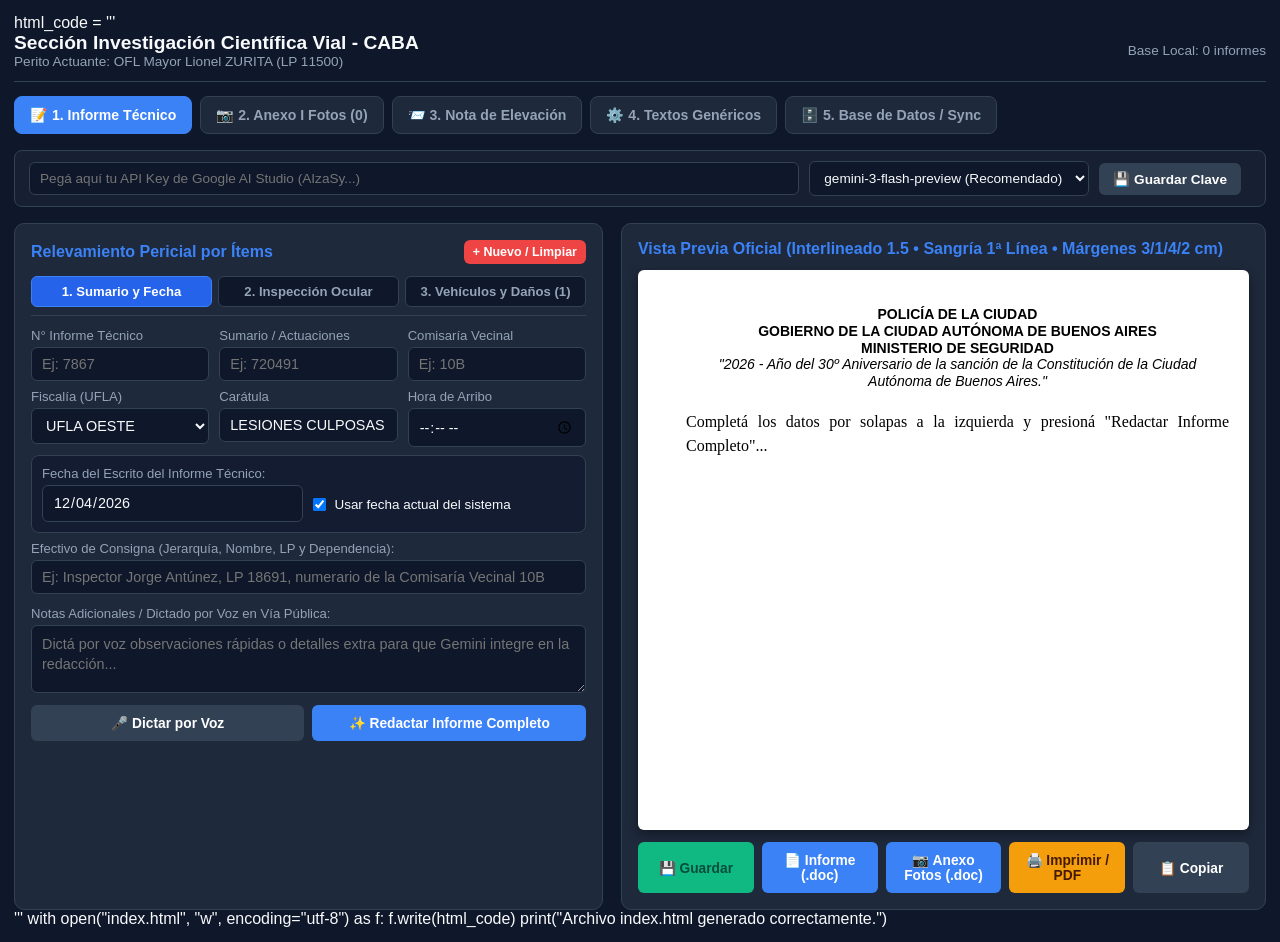
<file: index.html>
html_code = '''<!DOCTYPE html>
<html lang="es">
<head>
  <meta charset="UTF-8">
  <meta name="viewport" content="width=device-width, initial-scale=1.0">
  <title>Pericias Viales CABA - Sistema Integral</title>
  <style>
    :root {
      --bg: #0f172a;
      --card: #1e293b;
      --text: #f8fafc;
      --muted: #94a3b8;
      --accent: #3b82f6;
      --accent-hover: #2563eb;
      --border: #334155;
      --success: #10b981;
      --warning: #f59e0b;
      --danger: #ef4444;
    }
    * { box-sizing: border-box; font-family: -apple-system, BlinkMacSystemFont, "Segoe UI", Roboto, sans-serif; }
    body { margin: 0; background: var(--bg); color: var(--text); padding: 14px; }
    .container { max-width: 1380px; margin: 0 auto; }
    
    header { display: flex; justify-content: space-between; align-items: center; flex-wrap: wrap; gap: 10px; border-bottom: 1px solid var(--border); padding-bottom: 12px; margin-bottom: 14px; }
    header h1 { font-size: 1.2rem; margin: 0; }
    header span { font-size: 0.85rem; color: var(--muted); }

    .tabs { display: flex; gap: 8px; margin-bottom: 16px; flex-wrap: wrap; }
    .tab-btn { background: var(--card); color: var(--muted); border: 1px solid var(--border); padding: 10px 15px; border-radius: 8px; cursor: pointer; font-weight: 600; font-size: 0.88rem; flex: 0 0 auto; }
    .tab-btn.active { background: var(--accent); color: white; border-color: var(--accent); }

    .api-bar { background: #172033; border: 1px solid var(--border); border-radius: 8px; padding: 10px 14px; margin-bottom: 16px; display: flex; gap: 10px; align-items: center; flex-wrap: wrap; }
    .api-bar input { flex: 1; min-width: 200px; padding: 8px 10px; font-size: 0.85rem; }
    .api-bar select { width: auto; padding: 8px 10px; font-size: 0.85rem; }
    .api-bar button { flex: 0 0 auto; padding: 8px 14px; font-size: 0.85rem; background: #334155; color: white; }
    .api-status { font-size: 0.8rem; color: var(--success); }

    .grid { display: grid; grid-template-columns: 1.05fr 1.15fr; gap: 18px; }
    @media (max-width: 960px) { .grid { grid-template-columns: 1fr; } }
    
    .card { background: var(--card); border: 1px solid var(--border); border-radius: 10px; padding: 16px; display: flex; flex-direction: column; gap: 12px; }
    .card h2 { font-size: 1rem; margin: 0; color: var(--accent); display: flex; justify-content: space-between; align-items: center; flex-wrap: wrap; gap: 8px; }
    label { font-size: 0.82rem; color: var(--muted); display: block; margin-bottom: 4px; }
    input, select, textarea { width: 100%; background: var(--bg); border: 1px solid var(--border); color: var(--text); border-radius: 6px; padding: 8px 10px; font-size: 0.9rem; }
    textarea { resize: vertical; min-height: 95px; line-height: 1.45; }
    .row-2 { display: grid; grid-template-columns: 1fr 1fr; gap: 10px; }
    .row-3 { display: grid; grid-template-columns: 1fr 1fr 1fr; gap: 10px; }
    .row-4 { display: grid; grid-template-columns: repeat(4, 1fr); gap: 10px; }

    /* Sub-solapas internas del Editor de Carga */
    .sub-tabs { display: flex; gap: 6px; border-bottom: 1px solid var(--border); padding-bottom: 8px; flex-wrap: wrap; }
    .sub-btn { background: #0f172a; color: var(--muted); border: 1px solid var(--border); padding: 7px 12px; border-radius: 6px; font-size: 0.82rem; font-weight: 600; cursor: pointer; flex: 1; min-width: 115px; }
    .sub-btn.active { background: #2563eb; color: white; border-color: #3b82f6; }

    .vehiculo-box { background: #131c31; border: 1px solid var(--border); border-radius: 8px; padding: 12px; display: flex; flex-direction: column; gap: 8px; margin-bottom: 10px; }
    .vehiculo-header { display: flex; justify-content: space-between; align-items: center; color: #60a5fa; font-weight: bold; font-size: 0.9rem; }

    .chips { display: flex; flex-wrap: wrap; gap: 6px; }
    .chip { background: #0f172a; border: 1px solid #334155; color: #cbd5e1; padding: 5px 10px; border-radius: 20px; font-size: 0.78rem; cursor: pointer; transition: 0.15s; }
    .chip:hover { border-color: var(--accent); color: white; }

    .btn-group { display: flex; gap: 8px; flex-wrap: wrap; }
    button { flex: 1; padding: 10px 12px; border: none; border-radius: 6px; font-weight: 600; cursor: pointer; font-size: 0.86rem; transition: 0.2s; min-width: 105px; }
    button:disabled { opacity: 0.6; cursor: not-allowed; }
    .btn-primary { background: var(--accent); color: white; }
    .btn-primary:hover:not(:disabled) { background: var(--accent-hover); }
    .btn-voice { background: #334155; color: white; }
    .btn-voice.recording { background: var(--danger); animation: pulse 1.2s infinite; }
    .btn-success { background: var(--success); color: #064e3b; }
    .btn-warning { background: var(--warning); color: #451a03; }
    .btn-danger { background: var(--danger); color: white; flex: 0 0 auto; padding: 5px 9px; min-width: auto; font-size: 0.78rem; }

    .paper-sheet {
      background: #ffffff;
      color: #000000;
      padding: 36px 20px 24px 48px;
      border-radius: 6px;
      min-height: 560px;
      font-family: "Times New Roman", Times, serif;
      font-size: 12pt;
      line-height: 1.5;
      text-align: justify;
      overflow-y: auto;
      box-shadow: 0 4px 12px rgba(0,0,0,0.4);
    }
    .paper-sheet.simetrica { padding: 28px 32px; }
    .paper-sheet .first-page-banner { text-align: center; padding-bottom: 8px; margin-bottom: 12px; font-size: 10.5pt; line-height: 1.2; color: #000; }
    .paper-sheet .body-content { white-space: pre-wrap; font-family: "Times New Roman", Times, serif; font-size: 12pt; line-height: 1.5; }

    .photo-grid { display: grid; grid-template-columns: repeat(auto-fill, minmax(220px, 1fr)); gap: 12px; margin-top: 8px; }
    .photo-item { background: var(--bg); border: 1px solid var(--border); border-radius: 8px; padding: 10px; display: flex; flex-direction: column; gap: 8px; }
    .photo-item img { width: 100%; height: 150px; object-fit: cover; border-radius: 4px; border: 1px solid #475569; }
    .photo-item input { font-size: 0.82rem; padding: 6px 8px; }

    .db-list { display: flex; flex-direction: column; gap: 10px; }
    .db-item { background: var(--bg); border: 1px solid var(--border); border-radius: 8px; padding: 12px; display: flex; justify-content: space-between; align-items: center; flex-wrap: wrap; gap: 10px; }
    .db-info strong { color: var(--accent); font-size: 0.95rem; }
    .db-info p { margin: 4px 0 0; font-size: 0.82rem; color: var(--muted); }

    .checkbox-inline { display: flex; align-items: center; gap: 8px; font-size: 0.84rem; color: var(--text); cursor: pointer; margin-top: 6px; }
    .checkbox-inline input { width: auto; margin: 0; }

    .hidden { display: none !important; }
    @keyframes pulse { 0% { opacity: 1; } 50% { opacity: 0.6; } 100% { opacity: 1; } }
  </style>
</head>
<body>

<div class="container">
  <header>
    <div>
      <h1>Sección Investigación Científica Vial - CABA</h1>
      <span>Perito Actuante: OFL Mayor Lionel ZURITA (LP 11500)</span>
    </div>
    <span id="dbCounter">Base Local: 0 informes</span>
  </header>

  <div class="tabs">
    <button class="tab-btn active" onclick="cambiarTab('editor', this)">📝 1. Informe Técnico</button>
    <button class="tab-btn" onclick="cambiarTab('anexo', this)">📷 2. Anexo I Fotos (<span id="fotoCount">0</span>)</button>
    <button class="tab-btn" onclick="cambiarTab('elevacion', this)">📨 3. Nota de Elevación</button>
    <button class="tab-btn" onclick="cambiarTab('plantillas', this)">⚙️ 4. Textos Genéricos</button>
    <button class="tab-btn" onclick="cambiarTab('basedatos', this)">🗄️ 5. Base de Datos / Sync</button>
  </div>

  <div class="api-bar">
    <input type="password" id="apiKeyInput" placeholder="Pegá aquí tu API Key de Google AI Studio (AIzaSy...)">
    <select id="modeloSelect">
      <option value="gemini-3-flash-preview" selected>gemini-3-flash-preview (Recomendado)</option>
      <option value="gemini-3.1-pro-preview">gemini-3.1-pro-preview</option>
      <option value="gemini-4-hydrogen">gemini-4-hydrogen</option>
    </select>
    <button type="button" onclick="guardarApiKey()">💾 Guardar Clave</button>
    <span class="api-status" id="apiStatus"></span>
  </div>

  <!-- PESTAÑA 1: EDITOR PRINCIPAL DEL INFORME -->
  <div id="tab-editor" class="grid">
    <div class="card">
      <h2>
        <span>Relevamiento Pericial por Ítems</span>
        <button type="button" class="btn-danger" onclick="nuevoInforme()">+ Nuevo / Limpiar</button>
      </h2>

      <!-- Sub-solapas ordenadas: Datos Generales | Inspección Ocular | Vehículos y Daños -->
      <div class="sub-tabs">
        <button type="button" class="sub-btn active" onclick="cambiarSubTab('generales', this)">1. Sumario y Fecha</button>
        <button type="button" class="sub-btn" onclick="cambiarSubTab('ocular', this)">2. Inspección Ocular</button>
        <button type="button" class="sub-btn" onclick="cambiarSubTab('vehiculos', this)">3. Vehículos y Daños (<span id="vehiculosCount">1</span>)</button>
      </div>

      <!-- SUB-SOLAPA 1: DATOS GENERALES Y FECHA -->
      <div id="sub-generales">
        <div class="row-3">
          <div>
            <label>N° Informe Técnico</label>
            <input type="text" id="numInforme" placeholder="Ej: 7867" oninput="actualizarNotaElevacion()">
          </div>
          <div>
            <label>Sumario / Actuaciones</label>
            <input type="text" id="sumario" placeholder="Ej: 720491" oninput="actualizarNotaElevacion()">
          </div>
          <div>
            <label>Comisaría Vecinal</label>
            <input type="text" id="comisaria" placeholder="Ej: 10B" oninput="actualizarNotaElevacion()">
          </div>
        </div>

        <div class="row-3" style="margin-top:8px;">
          <div>
            <label>Fiscalía (UFLA)</label>
            <select id="fiscalia" onchange="actualizarNotaElevacion()">
              <option value="OESTE">UFLA OESTE</option>
              <option value="NORTE">UFLA NORTE</option>
              <option value="SUR">UFLA SUR</option>
              <option value="ESTE">UFLA ESTE</option>
            </select>
          </div>
          <div>
            <label>Carátula</label>
            <input type="text" id="caratula" value="LESIONES CULPOSAS" oninput="actualizarNotaElevacion()">
          </div>
          <div>
            <label>Hora de Arribo</label>
            <input type="time" id="horaArribo">
          </div>
        </div>

        <div style="margin-top:8px; background:#131c31; padding:10px; border-radius:8px; border:1px solid var(--border);">
          <label>Fecha del Escrito del Informe Técnico:</label>
          <div class="row-2">
            <input type="date" id="fechaInformeInput">
            <label class="checkbox-inline">
              <input type="checkbox" id="usarFechaSistema" checked onchange="toggleFechaSistema()">
              <span>Usar fecha actual del sistema</span>
            </label>
          </div>
        </div>

        <div style="margin-top:8px;">
          <label>Efectivo de Consigna (Jerarquía, Nombre, LP y Dependencia):</label>
          <input type="text" id="consigna" placeholder="Ej: Inspector Jorge Antúnez, LP 18691, numerario de la Comisaría Vecinal 10B">
        </div>
      </div>

      <!-- SUB-SOLAPA 2: INSPECCIÓN OCULAR DEL ESCENARIO -->
      <div id="sub-ocular" class="hidden">
        <div>
          <label>Lugar del Relevamiento (Calle/Intersección y Sentido en CABA):</label>
          <div style="display:flex; gap:6px;">
            <input type="text" id="lugarHecho" placeholder="Ej: Av. General Paz (sentido Sur) y bajada Nasarre" oninput="actualizarNotaElevacion()">
            <button type="button" style="flex:0 0 auto; width:auto; padding:0 12px; background:#334155; color:white;" onclick="obtenerGPS()">📍 GPS</button>
          </div>
        </div>

        <div class="row-3" style="margin-top:8px;">
          <div>
            <label>Estado de Calzada</label>
            <select id="ocularCalzada">
              <option value="calzada asfáltica en condiciones operativas y seca">Asfáltica operativa y seca</option>
              <option value="calzada asfáltica en condiciones operativas y húmeda">Asfáltica operativa y húmeda</option>
              <option value="calzada de hormigón en condiciones operativas">Hormigón operativa</option>
              <option value="calzada con deterioro superficial">Con deterioro superficial</option>
            </select>
          </div>
          <div>
            <label>Iluminación</label>
            <select id="ocularLuz">
              <option value="iluminación natural diurna">Natural diurna</option>
              <option value="iluminación artificial funcional">Artificial funcional</option>
              <option value="iluminación artificial deficiente">Artificial deficiente</option>
              <option value="escasa visibilidad nocturna">Escasa visibilidad nocturna</option>
            </select>
          </div>
          <div>
            <label>Preservación de Escena</label>
            <select id="ocularEscena">
              <option value="removida">Removida al arribo</option>
              <option value="preservada">Preservada sin alterar</option>
              <option value="parcial">Parcialmente removida</option>
            </select>
          </div>
        </div>

        <div style="margin-top:8px;">
          <label>Observaciones de Inspección Ocular, Huellas y Vestigios en Calzada:</label>
          <textarea id="ocularDetalle" placeholder="Describí traza, carriles, señalización, huellas de frenado/derrape, restos plásticos, vidrios, fluidos o ausencia de vestigios..."></textarea>
        </div>

        <div class="chips" style="margin-top:6px;">
          <span class="chip" onclick="insertarEnCampo('ocularDetalle', 'Se hace constar que la escena principal se hallaba removida en su emplazamiento posimpacto al momento del arribo del personal pericial, motivo por el cual no se evaluaron vestigios estáticos sobre la calzada.')">+ Escena removida sin vestigios</span>
          <span class="chip" onclick="insertarEnCampo('ocularDetalle', 'Se constataron restos vítreos y fragmentos plásticos dispersos sobre la calzada.')">+ Restos vítreos/plásticos</span>
          <span class="chip" onclick="insertarEnCampo('ocularDetalle', 'Se relevó huella de frenado rectilínea sobre la calzada.')">+ Huella de frenado</span>
        </div>
      </div>

      <!-- SUB-SOLAPA 3: VEHÍCULOS Y DAÑOS (DINÁMICO: 1, 2, 3...) -->
      <div id="sub-vehiculos" class="hidden">
        <div style="display:flex; justify-content:space-between; align-items:center; margin-bottom:8px;">
          <span style="font-size:0.84rem; color:var(--muted);">Agregá únicamente los rodados inspeccionados (1, 2, 3...):</span>
          <button type="button" class="btn-success" style="flex:0 0 auto; padding:6px 12px; font-size:0.82rem;" onclick="agregarVehiculo()">+ Agregar Vehículo</button>
        </div>
        <div id="contenedorVehiculos"></div>
      </div>

      <!-- Dictado por voz general o notas extra -->
      <div>
        <label>Notas Adicionales / Dictado por Voz en Vía Pública:</label>
        <textarea id="notasExtra" style="min-height:68px;" placeholder="Dictá por voz observaciones rápidas o detalles extra para que Gemini integre en la redacción..."></textarea>
      </div>

      <div class="btn-group">
        <button type="button" class="btn-voice" id="btnVoz" onclick="toggleDictado()">🎤 Dictar por Voz</button>
        <button type="button" class="btn-primary" id="btnGenerar" onclick="generarInforme()">✨ Redactar Informe Completo</button>
      </div>
    </div>

    <!-- VISTA PREVIA DERECHA -->
    <div class="card">
      <h2>
        <span>Vista Previa Oficial (Interlineado 1.5 • Sangría 1ª Línea • Márgenes 3/1/4/2 cm)</span>
      </h2>
      <div class="paper-sheet" id="hojaOficial">
        <div class="first-page-banner" id="bannerPrimeraPagina"></div>
        <div class="body-content" id="resultadoInforme" contenteditable="true" oninput="recalcularFojasTotales()">Completá los datos por solapas a la izquierda y presioná "Redactar Informe Completo"...</div>
      </div>

      <div class="btn-group">
        <button type="button" class="btn-success" onclick="guardarEnBD()">💾 Guardar</button>
        <button type="button" class="btn-primary" onclick="descargarWordSoloInforme()">📄 Informe (.doc)</button>
        <button type="button" class="btn-primary" onclick="descargarWordSoloAnexo()">📷 Anexo Fotos (.doc)</button>
        <button type="button" class="btn-warning" onclick="imprimirPDFCompleto()">🖨️ Imprimir / PDF</button>
        <button type="button" style="background:#334155; color:white;" onclick="copiarInforme()">📋 Copiar</button>
      </div>
    </div>
  </div>

  <!-- PESTAÑA 2: ANEXO FOTOGRÁFICO -->
  <div id="tab-anexo" class="card hidden">
    <h2>
      <span>Anexo I - Plantilla Fotográfica Ilustrativa</span>
      <div style="display:flex; gap:8px;">
        <label style="background:var(--accent); color:white; padding:8px 14px; border-radius:6px; cursor:pointer; margin:0; font-size:0.86rem;">
          ➕ Cargar Fotos
          <input type="file" id="inputFotos" accept="image/*" multiple style="display:none;" onchange="cargarFotos(event)">
        </label>
        <button type="button" class="btn-primary" style="padding:8px 14px; min-width:auto;" onclick="descargarWordSoloAnexo()">📷 Descargar Anexo (.doc)</button>
      </div>
    </h2>

    <div class="row-4" style="background:#172033; padding:12px; border-radius:8px; border:1px solid var(--border);">
      <div>
        <label>Distribución por Hoja A4:</label>
        <select id="fotosPorPagina" onchange="recalcularLayoutFotos()">
          <option value="auto" selected>Automática (Ajuste dinámico)</option>
          <option value="4">4 Fotos por página (2x2)</option>
          <option value="6">6 Fotos por página (2x3)</option>
          <option value="8">8 Fotos por página (2x4)</option>
        </select>
      </div>
      <div>
        <label>Alto de cada Foto (mm):</label>
        <input type="number" id="altoFotoMM" value="78" min="45" max="115" onchange="recalcularFojasTotales()">
      </div>
      <div>
        <label>Columnas por Fila:</label>
        <select id="columnasFoto" onchange="recalcularFojasTotales()">
          <option value="2" selected>2 Columnas (Simétrico)</option>
          <option value="3">3 Columnas (Compacto)</option>
        </select>
      </div>
      <div>
        <label>Hojas estimadas del Anexo:</label>
        <input type="text" id="paginasAnexoInfo" value="0 hojas" readonly style="color:var(--accent); font-weight:bold;">
      </div>
    </div>

    <div class="photo-grid" id="galeriaFotos"></div>
  </div>

  <!-- PESTAÑA 3: NOTA DE ELEVACIÓN (SIN FIRMA Y CON FECHA LIBRE) -->
  <div id="tab-elevacion" class="card hidden">
    <h2>
      <span>Nota de Elevación a Fiscalía (Sin firma del perito • Fecha libre editable • No suma foja)</span>
      <div style="display:flex; gap:8px;">
        <button type="button" class="btn-primary" style="padding:7px 12px; font-size:0.85rem;" onclick="descargarWordElevacion()">📨 Descargar Nota (.doc)</button>
        <button type="button" class="btn-warning" style="padding:7px 12px; font-size:0.85rem;" onclick="imprimirElevacion()">🖨️ Imprimir Nota</button>
      </div>
    </h2>
    <div class="row-4">
      <div>
        <label>Día (dejar vacío para completar a mano):</label>
        <input type="text" id="elevDia" placeholder="____" oninput="actualizarNotaElevacion()">
      </div>
      <div>
        <label>Mes (dejar vacío para completar a mano):</label>
        <input type="text" id="elevMes" placeholder="____________" oninput="actualizarNotaElevacion()">
      </div>
      <div>
        <label>Año:</label>
        <input type="text" id="elevAnio" value="2026" oninput="actualizarNotaElevacion()">
      </div>
      <div>
        <label>Fojas Útiles (Solo frentes: Informe + Anexo):</label>
        <input type="number" id="cantFojas" value="2" min="1" max="50" oninput="actualizarNotaElevacion()">
      </div>
    </div>
    <div>
      <label>Detalle por renglón (Vehículos peritados y Lugar de Relevamiento):</label>
      <textarea id="elevacionResumenVehiculos" style="min-height:75px;" oninput="actualizarNotaElevacion()"></textarea>
    </div>
    <div class="paper-sheet simetrica" id="hojaElevacion">
      <div class="first-page-banner" id="bannerElevacion"></div>
      <div class="body-content" id="vistaNotaElevacion" contenteditable="true"></div>
    </div>
  </div>

  <!-- PESTAÑA 4: PLANTILLAS -->
  <div id="tab-plantillas" class="card hidden">
    <h2>
      <span>Configuración de Textos Genéricos</span>
      <button type="button" class="btn-success" style="flex:0 0 auto;" onclick="guardarPlantillasGenericas()">💾 Guardar Configuración</button>
    </h2>
    <div>
      <label>Encabezado Institucional:</label>
      <textarea id="tplEncabezado" style="min-height:85px;"></textarea>
    </div>
    <div>
      <label>Texto Genérico: OBJETOS DE LA INSPECCIÓN</label>
      <textarea id="tplObjetos" style="min-height:95px;"></textarea>
    </div>
    <div>
      <label>Texto Genérico: REMISIÓN SUGERIDA EN CONCLUSIÓN</label>
      <textarea id="tplRemision" style="min-height:95px;"></textarea>
    </div>
    <div>
      <label>Pie de Firma del Informe Técnico (No se incluye en Nota de Elevación):</label>
      <textarea id="tplFirma" style="min-height:75px;"></textarea>
    </div>
  </div>

  <!-- PESTAÑA 5: BASE DE DATOS Y SINCRONIZACIÓN CELULAR <-> PC -->
  <div id="tab-basedatos" class="card hidden">
    <h2>
      <span>Base de Datos Local y Sincronización Celular ⇄ PC</span>
      <div style="display:flex; gap:8px; flex-wrap:wrap;">
        <button type="button" class="btn-success" style="padding:7px 12px; font-size:0.82rem; min-width:auto;" onclick="exportarBackupJSON()">⬇️ Exportar Backup (.json)</button>
        <button type="button" class="btn-primary" style="padding:7px 12px; font-size:0.82rem; min-width:auto;" onclick="compartirBackupMovil()">📲 Enviar Backup por WhatsApp / Mail</button>
        <label style="padding:7px 12px; font-size:0.82rem; background:#334155; color:white; border-radius:6px; cursor:pointer; margin:0;">
          ⬆️ Importar Backup en PC
          <input type="file" accept=".json" style="display:none;" onchange="importarBackupJSON(event)">
        </label>
      </div>
    </h2>
    <p style="font-size:0.84rem; color:var(--muted); margin:0;">
      <strong>¿Trabajaste en la vía pública desde el celular?</strong> Tocá <em>"Enviar Backup por WhatsApp / Mail"</em> desde tu teléfono, abrí el archivo en tu PC y cargalo con <em>"Importar Backup en PC"</em> para ver todos tus informes y fotos al instante.
    </p>
    <input type="text" id="buscadorDB" placeholder="🔍 Buscar por N° de Informe, Sumario, Patente o Calle..." onkeyup="renderizarBD()">
    <div class="db-list" id="listaBD"></div>
  </div>
</div>

<script>
  const DEFAULT_TEMPLATES = {
    encabezado: `POLICÍA DE LA CIUDAD\nGOBIERNO DE LA CIUDAD AUTÓNOMA DE BUENOS AIRES\nMINISTERIO DE SEGURIDAD\n"2026 - Año del 30º Aniversario de la sanción de la Constitución de la Ciudad Autónoma de Buenos Aires."`,
    objetos: `Efectuar la inspección técnica detallada de los vehículos precedentemente identificados, consignando la descripción de daños estructurales, el relevamiento de vestigios accidentológicos y la inspección ocular del escenario del hecho, complementado con la correspondiente fijación fotográfica.\nSe hace constar que la ubicación analítica de los daños se consigna desde la posición del conductor (de atrás hacia adelante y de izquierda a derecha).-`,
    remision: `Se sugiere respetuosamente al magistrado actuante que, de requerirse la determinación de la mecánica secuencial del hecho, atribución de roles (embestidor/embestido) o cálculo de velocidades de impacto, se gire copia íntegra de las actuaciones y material de videograbación disponible a la División Ingeniería Vial (ingenieriavialcaba@gmail.com, Av. Ramón Castillo 1720, 9° piso, CABA).-`,
    firma: `OFL Mayor LIONEL ZURITA LP 11500\nTec. Superior en Criminalística con especialidad en Accidentología Vial\nPOLICÍA DE LA CIUDAD`
  };

  function getTemplates() {
    return JSON.parse(localStorage.getItem('pericias_caba_templates_v5') || 'null') || DEFAULT_TEMPLATES;
  }

  function cargarPlantillasGenericas() {
    const saved = getTemplates();
    document.getElementById('tplEncabezado').value = saved.encabezado;
    document.getElementById('tplObjetos').value = saved.objetos;
    document.getElementById('tplRemision').value = saved.remision;
    document.getElementById('tplFirma').value = saved.firma;
    actualizarBanners();
  }

  function guardarPlantillasGenericas() {
    const data = {
      encabezado: document.getElementById('tplEncabezado').value.trim(),
      objetos: document.getElementById('tplObjetos').value.trim(),
      remision: document.getElementById('tplRemision').value.trim(),
      firma: document.getElementById('tplFirma').value.trim()
    };
    localStorage.setItem('pericias_caba_templates_v5', JSON.stringify(data));
    actualizarBanners();
    alert('Configuración guardada.');
  }

  function actualizarBanners() {
    const tpls = getTemplates();
    const htmlBanner = tpls.encabezado.split('\n').map((l, i, arr) =>
      i === arr.length - 1 ? `<em>${l}</em>` : `<strong>${l}</strong>`
    ).join('<br>');
    document.getElementById('bannerPrimeraPagina').innerHTML = htmlBanner;
    document.getElementById('bannerElevacion').innerHTML = htmlBanner;
  }

  // ==========================================
  // GESTIÓN DINÁMICA DE VEHÍCULOS (1, 2, 3...)
  // ==========================================
  let vehiculosList = [
    { tipo: '', marcaModelo: '', dominio: '', posicionFinal: '', danos: '', sistemas: 'Los sistemas de seguridad activa y pasiva evaluados estáticamente se hallaban en condiciones operativas.' }
  ];

  function renderizarVehiculos() {
    document.getElementById('vehiculosCount').textContent = vehiculosList.length;
    const cont = document.getElementById('contenedorVehiculos');
    cont.innerHTML = '';

    vehiculosList.forEach((v, idx) => {
      const box = document.createElement('div');
      box.className = 'vehiculo-box';
      box.innerHTML = `
        <div class="vehiculo-header">
          <span>VEHÍCULO ${idx + 1}</span>
          ${vehiculosList.length > 1 ? `<button type="button" class="btn-danger" onclick="eliminarVehiculo(${idx})">Quitar</button>` : ''}
        </div>
        <div class="row-3">
          <div>
            <label>Tipo de Unidad</label>
            <input type="text" value="${v.tipo}" placeholder="Ej: Automóvil / Motovehículo" oninput="vehiculosList[${idx}].tipo = this.value; sincronizarResumenVehiculos();">
          </div>
          <div>
            <label>Marca y Modelo</label>
            <input type="text" value="${v.marcaModelo}" placeholder="Ej: Volkswagen Gol" oninput="vehiculosList[${idx}].marcaModelo = this.value; sincronizarResumenVehiculos();">
          </div>
          <div>
            <label>Dominio Colocado</label>
            <input type="text" value="${v.dominio}" placeholder="Ej: LSS546" oninput="vehiculosList[${idx}].dominio = this.value; sincronizarResumenVehiculos();">
          </div>
        </div>
        <div>
          <label>Posición Final y Orientación</label>
          <input type="text" value="${v.posicionFinal}" placeholder="Ej: Detenido sobre calzada orientado hacia el sentido Sur" oninput="vehiculosList[${idx}].posicionFinal = this.value;">
        </div>
        <div>
          <label>Daños Estructurales y Vestigios Constatados</label>
          <textarea style="min-height:65px;" placeholder="Describí deformaciones, roces, transferencias, desprendimientos..." oninput="vehiculosList[${idx}].danos = this.value;">${v.danos}</textarea>
        </div>
        <div>
          <label>Sistemas de Seguridad / Estado Mecánico</label>
          <input type="text" value="${v.sistemas}" oninput="vehiculosList[${idx}].sistemas = this.value;">
        </div>
      `;
      cont.appendChild(box);
    });
    sincronizarResumenVehiculos();
  }

  function agregarVehiculo() {
    vehiculosList.push({
      tipo: '', marcaModelo: '', dominio: '', posicionFinal: '', danos: '',
      sistemas: 'Los sistemas de seguridad activa y pasiva evaluados estáticamente se hallaban en condiciones operativas.'
    });
    renderizarVehiculos();
  }

  function eliminarVehiculo(idx) {
    vehiculosList.splice(idx, 1);
    renderizarVehiculos();
  }

  function sincronizarResumenVehiculos() {
    const lineas = vehiculosList.map((v, i) => {
      const desc = [v.tipo, v.marcaModelo, v.dominio ? `dominio colocado ${v.dominio}` : ''].filter(Boolean).join(' ');
      return `VEHÍCULO ${i + 1}: ${desc || '[Completar]'}.`;
    });
    const lugar = document.getElementById('lugarHecho').value.trim();
    lineas.push(`LUGAR DEL RELEVAMIENTO: ${lugar || '[Completar]'}.`);
    document.getElementById('elevacionResumenVehiculos').value = lineas.join('\n');
    actualizarNotaElevacion();
  }

  // ==========================================
  // FECHA DEL SISTEMA O MANUAL
  // ==========================================
  function toggleFechaSistema() {
    const usarSys = document.getElementById('usarFechaSistema').checked;
    const inputDate = document.getElementById('fechaInformeInput');
    if (usarSys) {
      const hoy = new Date();
      inputDate.value = hoy.toISOString().slice(0, 10);
      inputDate.disabled = true;
    } else {
      inputDate.disabled = false;
    }
  }

  function obtenerFechaFormateadaInforme() {
    const meses = ["Enero","Febrero","Marzo","Abril","Mayo","Junio","Julio","Agosto","Septiembre","Octubre","Noviembre","Diciembre"];
    const val = document.getElementById('fechaInformeInput').value;
    if (!val) {
      const hoy = new Date();
      return `${hoy.getDate()} de ${meses[hoy.getMonth()]} del ${hoy.getFullYear()}`;
    }
    const [anio, mes, dia] = val.split('-');
    return `${parseInt(dia, 10)} de ${meses[parseInt(mes, 10) - 1]} del ${anio}`;
  }

  // ==========================================
  // BASE DE DATOS INDEXEDDB Y NAVEGACIÓN
  // ==========================================
  let db;
  let fotosAnexo = [];
  let informeActualId = null;

  const requestDB = indexedDB.open("PericiasVialesCABA_DB", 1);
  requestDB.onupgradeneeded = (e) => {
    db = e.target.result;
    if (!db.objectStoreNames.contains("informes")) {
      db.createObjectStore("informes", { keyPath: "id" });
    }
  };
  requestDB.onsuccess = (e) => {
    db = e.target.result;
    actualizarContadorBD();
  };

  window.onload = () => {
    const savedKey = localStorage.getItem('gemini_api_key_caba');
    if (savedKey) {
      document.getElementById('apiKeyInput').value = savedKey;
      document.getElementById('apiStatus').textContent = '✓ Clave lista';
    }
    toggleFechaSistema();
    cargarPlantillasGenericas();
    renderizarVehiculos();
    actualizarNotaElevacion();
  };

  function guardarApiKey() {
    const key = document.getElementById('apiKeyInput').value.trim();
    if (!key) return alert('Ingresá una API Key válida.');
    localStorage.setItem('gemini_api_key_caba', key);
    document.getElementById('apiStatus').textContent = '✓ Clave guardada';
  }

  function cambiarTab(tab, btnEl) {
    ['editor', 'anexo', 'elevacion', 'plantillas', 'basedatos'].forEach(t => {
      document.getElementById(`tab-${t}`).classList.add('hidden');
    });
    document.querySelectorAll('.tab-btn').forEach(b => b.classList.remove('active'));
    document.getElementById(`tab-${tab}`).classList.remove('hidden');
    if (btnEl) btnEl.classList.add('active');
    if (tab === 'basedatos') renderizarBD();
    if (tab === 'elevacion') actualizarNotaElevacion();
  }

  function cambiarSubTab(sub, btnEl) {
    ['generales', 'ocular', 'vehiculos'].forEach(s => {
      document.getElementById(`sub-${s}`).classList.add('hidden');
    });
    document.querySelectorAll('.sub-btn').forEach(b => b.classList.remove('active'));
    document.getElementById(`sub-${sub}`).classList.remove('hidden');
    if (btnEl) btnEl.classList.add('active');
  }

  function insertarEnCampo(idCampo, texto) {
    const area = document.getElementById(idCampo);
    area.value += (area.value && !area.value.endsWith(' ') ? ' ' : '') + texto;
  }

  function obtenerGPS() {
    if (!navigator.geolocation) return alert('GPS no disponible.');
    const input = document.getElementById('lugarHecho');
    const prev = input.value;
    input.value = 'Obteniendo GPS...';
    navigator.geolocation.getCurrentPosition(
      (pos) => {
        const coords = `(GPS: ${pos.coords.latitude.toFixed(5)}, ${pos.coords.longitude.toFixed(5)})`;
        input.value = prev ? `${prev} ${coords}` : coords;
        sincronizarResumenVehiculos();
      },
      () => { input.value = prev; alert('Permiso de GPS denegado.'); }
    );
  }

  let recognition;
  let grabando = false;
  if ('webkitSpeechRecognition' in window || 'SpeechRecognition' in window) {
    const SpeechRecognition = window.SpeechRecognition || window.webkitSpeechRecognition;
    recognition = new SpeechRecognition();
    recognition.lang = 'es-AR';
    recognition.continuous = true;
    recognition.interimResults = false;
    recognition.onresult = (event) => {
      const texto = event.results[event.results.length - 1][0].transcript;
      const area = document.getElementById('notasExtra');
      area.value += (area.value ? ' ' : '') + texto;
    };
    recognition.onend = () => {
      grabando = false;
      const btn = document.getElementById('btnVoz');
      btn.classList.remove('recording');
      btn.textContent = '🎤 Dictar por Voz';
    };
  }

  function toggleDictado() {
    if (!recognition) return alert('Dictado por voz no soportado.');
    const btn = document.getElementById('btnVoz');
    if (!grabando) {
      recognition.start();
      grabando = true;
      btn.classList.add('recording');
      btn.textContent = '⏹ Detener Dictado';
    } else {
      recognition.stop();
    }
  }

  // ==========================================
  // GENERACIÓN CON GEMINI (SINTAXIS Y ORTOGRAFÍA SIN REDUCIR DATOS)
  // ==========================================
  async function generarInforme() {
    const apiKey = document.getElementById('apiKeyInput').value.trim() || localStorage.getItem('gemini_api_key_caba');
    if (!apiKey) return alert('Pegá tu API Key de Google AI Studio arriba.');

    const tpls = getTemplates();
    const fechaEscrito = obtenerFechaFormateadaInforme();

    const bloquesVehiculos = vehiculosList.map((v, i) => `
VEHÍCULO ${i + 1}:
- Tipo: ${v.tipo || '[Completar]'}
- Marca y Modelo: ${v.marcaModelo || '[Completar]'}
- Dominio colocado: ${v.dominio || '[Completar]'}
- Posición final: ${v.posicionFinal || 'No consignada'}
- Daños constatados: ${v.danos || 'Sin daños constatados'}
- Sistemas de seguridad / mecánica: ${v.sistemas || 'No evaluados'}
`).join('\n');

    const SYSTEM_PROMPT = `Actúa como un Perito Oficial en Accidentología Vial de la Policía de la Ciudad Autónoma de Buenos Aires (CABA). Tu función es redactar el Informe Técnico Pericial mejorando la sintaxis, cohesión técnica y ortografía, SIN REDUCIR NI OMITIR NINGÚN DATO técnico proporcionado.

REGLAS ESTRICTAS DE FIDELIDAD Y CANTIDAD DE VEHÍCULOS:
1. NO resumas ni recortes información: desarrolla íntegramente todos los detalles de inspección ocular, posición final, daños y sistemas aportados.
2. Cantidad exacta de vehículos: Se proporcionan exactamente ${vehiculosList.length} vehículo(s). Si hay 1 vehículo, redacta ÚNICAMENTE "VEHÍCULO 1" (prohibido agregar VEHÍCULO 2). Si hay 2, 3 o más, numéralos correlativamente (VEHÍCULO 1, VEHÍCULO 2, VEHÍCULO 3...).
3. NO inventes datos técnicos no mencionados. Si falta un dato administrativo obligatorio, escribe "[Completar]".

TEXTOS GENÉRICOS LITERALES OBLIGATORIOS:
- En OBJETOS DE LA INSPECCIÓN:
${tpls.objetos}

- En el párrafo de remisión dentro de CONCLUSIÓN:
${tpls.remision}

- Al final del informe NO incluyas firma; termina exactamente con:
Es todo cuanto tengo para informar.-

DATOS FIJOS DEL PERITO:
Oficial Mayor, Legajo N° 11500, Lionel Nicolás ZURITA, Técnico Superior en Criminalística con especialización en Accidentología Vial, numerario de la Sección Investigación Científica Vial, dependiente de la División Ingeniería Vial, Superintendencia de Policía Científica POLICÍA DE LA CIUDAD DE BUENOS AIRES.

ESTRUCTURA Y ORDEN OBLIGATORIO (SIN membrete superior y SIN asteriscos ni numerales Markdown):
INFORME TÉCNICO N° [XXXX]/2026.
Ciudad Autónoma de Buenos Aires, ${fechaEscrito}.

AL SEÑOR JEFE DE SECCIÓN INVESTIGACIÓN CIENTÍFICA VIAL.
S......................./.......................D.

[Párrafo introductorio completo siguiendo exactamente el modelo: "Quien suscribe, Oficial Mayor, Legajo N° 11500, Lionel Nicolás ZURITA... tiene el agrado de dirigirse a Ud. en el marco de las actuaciones sumariales N° ..., instruidas por la Comisaría Vecinal ..., caratuladas: ..., con intervención de la Unidad Fiscal UFLA .... Atento a lo ordenado por el magistrado actuante, se procede a efectuar el presente Informe Técnico sobre los siguientes rodados: ..."]

OBJETOS DE LA INSPECCIÓN
[Texto genérico]

ELEMENTOS OFRECIDOS PARA ESTUDIO
• VEHÍCULO 1: ...
(y solo si existen más vehículos: • VEHÍCULO 2: ..., etc.)
• LUGAR DEL RELEVAMIENTO: ...

DILIGENCIAS PRACTICADAS
[Párrafo de comisión por Sala de Situación, arribo en fecha y hora, entrevista con consigna policial]
Relevamiento del Escenario e Infraestructura Vial:
[Redacción técnica completa de todos los datos de Inspección Ocular aportados]
Tras la correspondiente fijación fotográfica de los rodados, se procedió al examen técnico analítico de las unidades:
• VEHÍCULO 1 (...): [Descripción completa y detallada de posición final, daños y sistemas]
(y sucesivos vehículos si los hubiera)
La totalidad de las constataciones periciales fueron practicadas sobre las unidades inmovilizadas en el lugar de relevamiento.

CONCLUSIÓN
[Análisis técnico estricto de compatibilidad física y mecánica de los daños constatados]
Las descripciones vertidas en el presente cuerpo del informe recogen la totalidad de los daños y vestigios constatados en el lugar. Se adjunta el correspondiente anexo fotográfico ilustrativo.-
[Texto genérico de remisión]
Es todo cuanto tengo para informar.-`;

    const datosUsuario = `
Fecha del informe: ${fechaEscrito}
N° Informe Técnico: ${document.getElementById('numInforme').value || '[Completar]'}
Sumario: ${document.getElementById('sumario').value || '[Completar]'}
Comisaría Vecinal: ${document.getElementById('comisaria').value || '[Completar]'}
Fiscalía: UFLA ${document.getElementById('fiscalia').value}
Carátula: ${document.getElementById('caratula').value || 'LESIONES CULPOSAS'}
Hora de arribo: ${document.getElementById('horaArribo').value || '[Completar]'}
Consigna policial: ${document.getElementById('consigna').value || '[Completar]'}

INSPECCIÓN OCULAR DEL ESCENARIO:
- Lugar del relevamiento: ${document.getElementById('lugarHecho').value || '[Completar]'}
- Calzada: ${document.getElementById('ocularCalzada').value}
- Iluminación: ${document.getElementById('ocularLuz').value}
- Estado de preservación de escena: ${document.getElementById('ocularEscena').value}
- Detalles y vestigios observados en inspección ocular: ${document.getElementById('ocularDetalle').value || 'Sin observaciones adicionales.'}

VEHÍCULOS PERITADOS (TOTAL: ${vehiculosList.length}):
${bloquesVehiculos}

NOTAS ADICIONALES / DICTADO EN CAMPO:
${document.getElementById('notasExtra').value || 'Ninguna.'}
    `.trim();

    const modelo = document.getElementById('modeloSelect').value;
    const btn = document.getElementById('btnGenerar');
    const output = document.getElementById('resultadoInforme');
    btn.disabled = true;
    btn.textContent = '⏳ Redactando...';
    output.textContent = `Procesando con ${modelo}...`;

    try {
      const url = `https://generativelanguage.googleapis.com/v1beta/models/${modelo}:generateContent?key=${encodeURIComponent(apiKey)}`;
      const response = await fetch(url, {
        method: 'POST',
        headers: { 'Content-Type': 'application/json' },
        body: JSON.stringify({
          systemInstruction: { parts: [{ text: SYSTEM_PROMPT }] },
          contents: [{ parts: [{ text: datosUsuario }] }],
          generationConfig: { temperature: 0.1 }
        })
      });

      const data = await response.json();
      if (!response.ok || data.error) throw new Error(`[HTTP ${response.status}] ${data.error?.message || JSON.stringify(data)}`);

      const texto = data.candidates?.[0]?.content?.parts?.[0]?.text;
      if (!texto) throw new Error('Respuesta vacía.');

      const limpio = texto.replace(/\*\*/g, '').replace(/#/g, '').trim();
      output.textContent = limpio;

      const matchElem = limpio.match(/ELEMENTOS OFRECIDOS PARA ESTUDIO([\s\S]*?)DILIGENCIAS PRACTICADAS/);
      if (matchElem && matchElem[1]) {
        const lineasElem = matchElem[1].split('\n')
          .map(l => l.replace(/^[•\-]\s*/, '').trim())
          .filter(Boolean)
          .join('\n');
        document.getElementById('elevacionResumenVehiculos').value = lineasElem;
      }
      recalcularFojasTotales();
      guardarEnBD(true);

    } catch (error) {
      output.textContent = `Error de conexión:\n${error.message}`;
    } finally {
      btn.disabled = false;
      btn.textContent = '✨ Redactar Informe Completo';
    }
  }

  // ==========================================
  // CONTEO DE FOJAS ÚTILES (SOLO FRENTES, SIN NOTA DE ELEVACIÓN)
  // ==========================================
  function calcularPaginacionFotos() {
    const modo = document.getElementById('fotosPorPagina').value;
    const cols = parseInt(document.getElementById('columnasFoto').value || '2', 10);
    let altoMM = parseInt(document.getElementById('altoFotoMM').value || '78', 10);
    let porPagina = 4;

    if (modo === 'auto') {
      const espacioVerticalMM = 205;
      const filasQueEntran = Math.max(2, Math.min(4, Math.floor(espacioVerticalMM / (altoMM + 14))));
      porPagina = filasQueEntran * cols;
    } else {
      porPagina = parseInt(modo, 10);
      const filas = Math.ceil(porPagina / cols);
      altoMM = Math.max(45, Math.min(105, Math.floor((205 / filas) - 14)));
      document.getElementById('altoFotoMM').value = altoMM;
    }

    const totalPagsAnexo = fotosAnexo.length > 0 ? Math.ceil(fotosAnexo.length / porPagina) : 0;
    document.getElementById('paginasAnexoInfo').value = `${totalPagsAnexo} hoja(s) (${porPagina} fotos/hoja)`;
    return { porPagina, cols, altoMM, totalPagsAnexo };
  }

  function recalcularLayoutFotos() {
    calcularPaginacionFotos();
    recalcularFojasTotales();
  }

  function recalcularFojasTotales() {
    const texto = document.getElementById('resultadoInforme').innerText || '';
    const lineasEstimadas = texto.split('\n').reduce((acc, l) => acc + Math.max(1, Math.ceil(l.length / 72)), 0);
    const fojasTexto = texto.startsWith('Completá los datos') ? 1 : Math.max(1, Math.ceil((lineasEstimadas + 8) / 25));
    const { totalPagsAnexo } = calcularPaginacionFotos();
    // Fojas útiles estrictas (fojas 1, 2, 3... frente de cada hoja). La Nota de Elevación NO se cuenta.
    document.getElementById('cantFojas').value = fojasTexto + totalPagsAnexo;
    actualizarNotaElevacion();
  }

  function numeroALetrasFojas(n) {
    const map = {1:"UNA (01)", 2:"DOS (02)", 3:"TRES (03)", 4:"CUATRO (04)", 5:"CINCO (05)", 6:"SEIS (06)", 7:"SIETE (07)", 8:"OCHO (08)", 9:"NUEVE (09)", 10:"DIEZ (10)", 11:"ONCE (11)", 12:"DOCE (12)"};
    return map[n] || `${n} (${n < 10 ? '0'+n : n})`;
  }

  function actualizarNotaElevacion() {
    const num = document.getElementById('numInforme').value || '[XXXX]';
    const sum = document.getElementById('sumario').value || '[XXXXXX]';
    const cv = document.getElementById('comisaria').value || '[XX]';
    const fisc = document.getElementById('fiscalia').value || 'OESTE';
    const carat = document.getElementById('caratula').value || 'LESIONES CULPOSAS';
    const fojas = parseInt(document.getElementById('cantFojas').value || '2', 10);
    const resumenLineas = (document.getElementById('elevacionResumenVehiculos').value || '').trim();

    const dia = document.getElementById('elevDia').value.trim() || '____';
    const mes = document.getElementById('elevMes').value.trim() || '____________';
    const anio = document.getElementById('elevAnio').value.trim() || '2026';

    const nota = `Sección Investigación Científica Vial
Informe Técnico Nº ${num}/2026

Ciudad Autónoma de Buenos Aires, ${dia} de ${mes} de ${anio}.

A la Fiscalía Flagrancia ${fisc}
S................/................D.

Tengo el agrado de dirigirme a Ud., en relación al Sumario N° ${sum}/2026, instruidas por la CV ${cv}, caratulado ${carat}, con el fin de remitir el trabajo realizado por el Oficial Mayor, Legajo Nº 11500, Lionel Nicolás ZURITA, numerario de esta Sección Investigación Científica Vial,

${resumenLineas}

En tal sentido se adjunta un Informe Técnico, el cual consta de ${numeroALetrasFojas(fojas)} fojas útiles. Sin otro particular, saludo a Ud. muy atte.-`;

    document.getElementById('vistaNotaElevacion').innerText = nota;
  }

  // ==========================================
  // FOTOS ANEXO I
  // ==========================================
  function cargarFotos(event) {
    const files = Array.from(event.target.files);
    files.forEach(file => {
      const reader = new FileReader();
      reader.onload = (e) => {
        const img = new Image();
        img.onload = () => {
          const canvas = document.createElement('canvas');
          const maxW = 720;
          const scale = img.width > maxW ? maxW / img.width : 1;
          canvas.width = Math.round(img.width * scale);
          canvas.height = Math.round(img.height * scale);
          const ctx = canvas.getContext('2d');
          ctx.drawImage(img, 0, 0, canvas.width, canvas.height);
          const compressedUrl = canvas.toDataURL('image/jpeg', 0.82);

          fotosAnexo.push({
            id: Date.now() + Math.random(),
            dataUrl: compressedUrl,
            epigrafe: `Vista ilustrativa del relevamiento pericial.`
          });
          recalcularFojasTotales();
          renderizarGaleria();
        };
        img.src = e.target.result;
      };
      reader.readAsDataURL(file);
    });
  }

  function renderizarGaleria() {
    document.getElementById('fotoCount').textContent = fotosAnexo.length;
    const galeria = document.getElementById('galeriaFotos');
    galeria.innerHTML = '';
    fotosAnexo.forEach((foto, idx) => {
      const div = document.createElement('div');
      div.className = 'photo-item';
      div.innerHTML = `
        <div style="display:flex; justify-content:space-between; align-items:center;">
          <strong style="font-size:0.85rem; color:var(--accent);">PLACA N° ${idx + 1}</strong>
          <button type="button" class="btn-danger" onclick="eliminarFoto(${idx})">✕</button>
        </div>
        <img src="${foto.dataUrl}">
        <input type="text" value="${foto.epigrafe}" onchange="actualizarEpigrafe(${idx}, this.value)">
      `;
      galeria.appendChild(div);
    });
  }

  function actualizarEpigrafe(idx, val) { fotosAnexo[idx].epigrafe = val; }
  function eliminarFoto(idx) {
    fotosAnexo.splice(idx, 1);
    recalcularFojasTotales();
    renderizarGaleria();
  }

  // ==========================================
  // EXPORTACIÓN WORD SEPARADA Y PDF CON MÁRGENES
  // ==========================================
  function escapeHTML(str) {
    return str.replace(/&/g, "&amp;").replace(/</g, "&lt;").replace(/>/g, "&gt;");
  }

  function generarHeaderHTML() {
    const tpls = getTemplates();
    return escapeHTML(tpls.encabezado).split('\n').map((l, i, arr) =>
      i === arr.length - 1 ? `<i>${l}</i>` : `<b>${l}</b>`
    ).join('<br>');
  }

  function construirHTMLCuerpoInforme() {
    const texto = document.getElementById('resultadoInforme').innerText;
    const tpls = getTemplates();
    const headerHTML = generarHeaderHTML();
    const firmaHTML = escapeHTML(tpls.firma).split('\n').map((l, i) => i === 0 ? `<b>${l}</b>` : l).join('<br>');

    let html = `<div style="text-align:center; font-size:10.5pt; line-height:1.15; margin-bottom:14pt;">${headerHTML}</div>`;

    const lineas = texto.split('\n');
    lineas.forEach(linea => {
      const l = linea.trim();
      if (!l) return;

      const esNumInforme = l.startsWith('INFORME TÉCNICO');
      const esLugarFecha = l.startsWith('Ciudad Autónoma de Buenos Aires,');
      const esDestinatario = l.startsWith('AL SEÑOR JEFE') || l.startsWith('S...');
      const esTitulo = l === 'OBJETOS DE LA INSPECCIÓN' || l === 'ELEMENTOS OFRECIDOS PARA ESTUDIO' || l === 'DILIGENCIAS PRACTICADAS' || l === 'CONCLUSIÓN';
      const esSubtitulo = l.startsWith('Relevamiento del Escenario');
      const esItemVehiculo = l.startsWith('•') || l.startsWith('VEHÍCULO') || l.startsWith('LUGAR DEL RELEVAMIENTO');

      if (esNumInforme) {
        html += `<p style="text-align:right; font-weight:bold; text-indent:0; margin-bottom:2pt;">${escapeHTML(l)}</p>`;
      } else if (esLugarFecha) {
        html += `<p style="text-align:right; text-indent:0; margin-bottom:16pt;">${escapeHTML(l)}</p>`;
      } else if (esDestinatario) {
        html += `<p style="text-align:left; font-weight:bold; text-indent:0; margin-bottom:4pt;">${escapeHTML(l)}</p>`;
      } else if (esTitulo) {
        html += `<p style="text-align:left; font-weight:bold; text-indent:0; margin-top:12pt; margin-bottom:6pt; text-transform:uppercase;">${escapeHTML(l)}</p>`;
      } else if (esSubtitulo) {
        html += `<p style="text-align:left; font-weight:bold; text-decoration:underline; text-indent:0; margin-top:8pt; margin-bottom:4pt;">${escapeHTML(l)}</p>`;
      } else if (esItemVehiculo) {
        html += `<p style="text-align:justify; text-indent:0; margin-left:18pt; margin-bottom:6pt; line-height:1.5;">${escapeHTML(l)}</p>`;
      } else {
        html += `<p style="text-align:justify; text-indent:1.25cm; margin-bottom:8pt; line-height:1.5;">${escapeHTML(l)}</p>`;
      }
    });

    html += `<div style="text-align:right; font-size:10pt; line-height:1.15; margin-top:20pt;">${firmaHTML}</div>`;
    return html;
  }

  function construirHTMLAnexoFotos(usarRutasMHTML) {
    const tpls = getTemplates();
    const headerHTML = generarHeaderHTML();
    const firmaHTML = escapeHTML(tpls.firma).split('\n').map((l, i) => i === 0 ? `<b>${l}</b>` : l).join('<br>');
    const { porPagina, cols, altoMM } = calcularPaginacionFotos();
    const anchoPct = Math.floor(100 / cols);
    const anchoImgPx = Math.floor(((180 / cols) - 8) * 3.78);
    const altoImgPx = Math.floor(altoMM * 3.78);
    const numInf = document.getElementById('numInforme').value || '[XXXX]';
    const sumInf = document.getElementById('sumario').value || 'N/A';

    let htmlAnexo = '';
    for (let p = 0; p < fotosAnexo.length; p += porPagina) {
      if (p > 0) htmlAnexo += `<br clear="all" style="page-break-before:always">`;
      htmlAnexo += `<div class="pagina-anexo">`;
      htmlAnexo += `<div style="text-align:center; font-size:10pt; line-height:1.15; margin-bottom:6pt;">${headerHTML}</div>`;
      htmlAnexo += `<p style="text-align:center; font-weight:bold; text-decoration:underline; font-size:12pt; margin:0 0 2pt;">ANEXO I FOTOGRÁFICO</p>`;
      htmlAnexo += `<p style="text-align:center; font-style:italic; font-size:10pt; margin:0 0 8pt;">Informe Técnico N° ${escapeHTML(numInf)}/2026 - Sumario N° ${escapeHTML(sumInf)}/2026</p>`;
      htmlAnexo += `<table style="width:100%; border-collapse:collapse;">`;

      const grupo = fotosAnexo.slice(p, p + porPagina);
      for (let r = 0; r < grupo.length; r += cols) {
        htmlAnexo += `<tr>`;
        for (let c = 0; c < cols; c++) {
          const idxGlobal = p + r + c;
          const foto = grupo[r + c];
          if (foto) {
            const srcImg = usarRutasMHTML ? `file:///C:/pericia_img_${idxGlobal + 1}.jpg` : foto.dataUrl;
            const styleImg = usarRutasMHTML
              ? `width:${anchoImgPx}px; height:${altoImgPx}px; border:1px solid #333;`
              : `width:100%; height:${altoMM}mm; object-fit:cover; border:0.5pt solid #444;`;
            htmlAnexo += `
              <td style="width:${anchoPct}%; border:1pt solid #000; padding:4pt; text-align:center; vertical-align:top;">
                <img src="${srcImg}" ${usarRutasMHTML ? `width="${anchoImgPx}" height="${altoImgPx}"` : ''} style="${styleImg}">
                <p style="font-family:'Times New Roman', serif; font-size:9.5pt; margin:3pt 0 0; text-align:center;"><b>PLACA N° ${idxGlobal + 1}:</b> ${escapeHTML(foto.epigrafe)}</p>
              </td>`;
          } else {
            htmlAnexo += `<td style="width:${anchoPct}%; border:none;"></td>`;
          }
        }
        htmlAnexo += `</tr>`;
      }
      htmlAnexo += `</table>`;
      htmlAnexo += `<div style="text-align:right; font-size:10pt; line-height:1.15; margin-top:10pt;">${firmaHTML}</div>`;
      htmlAnexo += `</div>`;
    }
    return htmlAnexo;
  }

  function envolverEnMHTML(htmlBody, imagenesArr) {
    const boundary = "----=_NextPart_Pericias_CABA_2026";
    let mhtml = `MIME-Version: 1.0\r\nContent-Type: multipart/related; boundary="${boundary}"\r\n\r\n`;
    mhtml += `--${boundary}\r\nContent-Type: text/html; charset="utf-8"\r\nContent-Transfer-Encoding: 8bit\r\n\r\n${htmlBody}\r\n\r\n`;
    imagenesArr.forEach((imgObj, i) => {
      const base64Clean = imgObj.dataUrl.replace(/^data:image\/\w+;base64,/, '');
      const lineas76 = base64Clean.match(/.{1,76}/g).join('\r\n');
      mhtml += `--${boundary}\r\nContent-Location: file:///C:/pericia_img_${i + 1}.jpg\r\nContent-Transfer-Encoding: base64\r\nContent-Type: image/jpeg\r\n\r\n${lineas76}\r\n\r\n`;
    });
    mhtml += `--${boundary}--`;
    return mhtml;
  }

  function descargarWordSoloInforme() {
    const texto = document.getElementById('resultadoInforme').innerText;
    if (!texto || texto.startsWith('Completá los datos')) return alert('Primero redactá el informe.');
    const htmlInforme = construirHTMLCuerpoInforme();
    const docSource = `<html xmlns:o='urn:schemas-microsoft-com:office:office' xmlns:w='urn:schemas-microsoft-com:office:word' xmlns='http://www.w3.org/TR/REC-html40'><head><meta charset='utf-8'><style>@page SectionInforme { size: 21.0cm 29.7cm; margin: 4.0cm 1.0cm 2.0cm 3.0cm; } div.SectionInforme { page: SectionInforme; } body { font-family: "Times New Roman", Times, serif; font-size: 12pt; line-height: 1.5; color: #000; }</style></head><body><div class="SectionInforme">${htmlInforme}</div></body></html>`;
    const numArchivo = (document.getElementById('numInforme').value || 'S-N').replace(/[^a-zA-Z0-9_-]/g, '-');
    const blob = new Blob(['\ufeff', docSource], { type: 'application/msword;charset=utf-8' });
    const link = document.createElement('a');
    link.href = URL.createObjectURL(blob);
    link.download = `Informe_Tecnico_${numArchivo}_2026.doc`;
    link.click();
  }

  function descargarWordSoloAnexo() {
    if (fotosAnexo.length === 0) return alert('Cargá al menos una fotografía.');
    const htmlAnexo = construirHTMLAnexoFotos(true);
    const htmlCompleto = `<html xmlns:o='urn:schemas-microsoft-com:office:office' xmlns:w='urn:schemas-microsoft-com:office:word' xmlns='http://www.w3.org/TR/REC-html40'><head><meta charset='utf-8'><style>@page SectionAnexo { size: 21.0cm 29.7cm; margin: 1.5cm 1.5cm 1.5cm 1.5cm; } div.SectionAnexo { page: SectionAnexo; } body { font-family: "Times New Roman", Times, serif; font-size: 12pt; color: #000; }</style></head><body><div class="SectionAnexo">${htmlAnexo}</div></body></html>`;
    const mhtmlFinal = envolverEnMHTML(htmlCompleto, fotosAnexo);
    const numArchivo = (document.getElementById('numInforme').value || 'S-N').replace(/[^a-zA-Z0-9_-]/g, '-');
    const blob = new Blob([mhtmlFinal], { type: 'application/msword;charset=utf-8' });
    const link = document.createElement('a');
    link.href = URL.createObjectURL(blob);
    link.download = `Anexo_Fotografico_${numArchivo}_2026.doc`;
    link.click();
  }

  // NOTA DE ELEVACIÓN SIN FIRMA DEL PERITO
  function descargarWordElevacion() {
    const texto = document.getElementById('vistaNotaElevacion').innerText;
    const headerHTML = generarHeaderHTML();
    let htmlNota = `<div style="text-align:center; font-size:10.5pt; line-height:1.15; margin-bottom:14pt;">${headerHTML}</div>`;
    texto.split('\n').forEach((linea, idx) => {
      const l = linea.trim();
      if (!l) return;
      if (idx <= 1) {
        htmlNota += `<p style="text-align:left; font-weight:bold; text-indent:0; margin-bottom:2pt;">${escapeHTML(l)}</p>`;
      } else if (l.startsWith('Ciudad Autónoma de Buenos Aires,')) {
        htmlNota += `<p style="text-align:right; text-indent:0; margin-top:8pt; margin-bottom:12pt;">${escapeHTML(l)}</p>`;
      } else if (l.startsWith('A la Fiscalía') || l.startsWith('S...')) {
        htmlNota += `<p style="text-align:left; font-weight:bold; text-indent:0; margin-bottom:4pt;">${escapeHTML(l)}</p>`;
      } else if (l.startsWith('VEHÍCULO') || l.startsWith('LUGAR DEL RELEVAMIENTO')) {
        htmlNota += `<p style="text-align:left; text-indent:0; margin-left:18pt; margin-bottom:4pt; line-height:1.5;">${escapeHTML(l)}</p>`;
      } else {
        htmlNota += `<p style="text-align:justify; text-indent:1.25cm; margin-bottom:8pt; line-height:1.5;">${escapeHTML(l)}</p>`;
      }
    });

    const docSource = `<html xmlns:o='urn:schemas-microsoft-com:office:office' xmlns:w='urn:schemas-microsoft-com:office:word' xmlns='http://www.w3.org/TR/REC-html40'><head><meta charset='utf-8'><style>@page SectionElevacion { size: 21.0cm 29.7cm; margin: 2.5cm 2.0cm 2.0cm 2.5cm; } div.SectionElevacion { page: SectionElevacion; } body { font-family: "Times New Roman", Times, serif; font-size: 12pt; line-height: 1.5; color: #000; }</style></head><body><div class="SectionElevacion">${htmlNota}</div></body></html>`;
    const numArchivo = (document.getElementById('numInforme').value || 'S-N').replace(/[^a-zA-Z0-9_-]/g, '-');
    const blob = new Blob(['\ufeff', docSource], { type: 'application/msword;charset=utf-8' });
    const link = document.createElement('a');
    link.href = URL.createObjectURL(blob);
    link.download = `Nota_Elevacion_${numArchivo}_2026.doc`;
    link.click();
  }

  function imprimirPDFCompleto() {
    const texto = document.getElementById('resultadoInforme').innerText;
    if (!texto || texto.startsWith('Completá los datos')) return alert('Primero redactá el informe.');
    const cuerpoHTML = construirHTMLCuerpoInforme();
    const anexoHTML = fotosAnexo.length > 0 ? construirHTMLAnexoFotos(false) : '';

    const win = window.open('', '_blank', 'width=900,height=1100');
    win.document.write(`<!DOCTYPE html><html><head><meta charset="utf-8"><title>Informe Técnico</title><style>@page { size: A4 portrait; margin: 4.0cm 1.0cm 2.0cm 3.0cm; } @page anexo { size: A4 portrait; margin: 1.5cm 1.5cm 1.5cm 1.5cm; } * { box-sizing: border-box; } html, body { margin: 0; padding: 0; font-family: "Times New Roman", Times, serif; font-size: 12pt; line-height: 1.5; color: #000; } .pagina-anexo { page: anexo; page-break-before: always; break-before: page; width: 100%; }</style></head><body>${cuerpoHTML}${anexoHTML}</body></html>`);
    win.document.close();
    win.focus();
    setTimeout(() => { win.print(); }, 450);
  }

  function imprimirElevacion() {
    const texto = document.getElementById('vistaNotaElevacion').innerText;
    const headerHTML = generarHeaderHTML();
    let htmlNota = `<div style="text-align:center; font-size:10.5pt; line-height:1.15; margin-bottom:14pt;">${headerHTML}</div>`;
    texto.split('\n').forEach((linea, idx) => {
      const l = linea.trim();
      if (!l) return;
      if (idx <= 1) {
        htmlNota += `<p style="text-align:left; font-weight:bold; text-indent:0; margin:0 0 2pt;">${escapeHTML(l)}</p>`;
      } else if (l.startsWith('Ciudad Autónoma de Buenos Aires,')) {
        htmlNota += `<p style="text-align:right; text-indent:0; margin:8pt 0 12pt;">${escapeHTML(l)}</p>`;
      } else if (l.startsWith('A la Fiscalía') || l.startsWith('S...')) {
        htmlNota += `<p style="text-align:left; font-weight:bold; text-indent:0; margin:0 0 4pt;">${escapeHTML(l)}</p>`;
      } else if (l.startsWith('VEHÍCULO') || l.startsWith('LUGAR DEL RELEVAMIENTO')) {
        htmlNota += `<p style="text-align:left; text-indent:0; margin:0 0 4pt 18pt; line-height:1.5;">${escapeHTML(l)}</p>`;
      } else {
        htmlNota += `<p style="text-align:justify; text-indent:1.25cm; margin:0 0 8pt; line-height:1.5;">${escapeHTML(l)}</p>`;
      }
    });

    const win = window.open('', '_blank', 'width=850,height=1000');
    win.document.write(`<!DOCTYPE html><html><head><meta charset="utf-8"><title>Nota de Elevación</title><style>@page { size: A4 portrait; margin: 2.5cm 2.0cm 2.0cm 2.5cm; } body { margin: 0; font-family: "Times New Roman", Times, serif; font-size: 12pt; line-height: 1.5; color: #000; }</style></head><body>${htmlNota}</body></html>`);
    win.document.close();
    win.focus();
    setTimeout(() => { win.print(); }, 350);
  }

  function copiarInforme() {
    navigator.clipboard.writeText(document.getElementById('resultadoInforme').innerText);
    alert('Informe copiado al portapapeles.');
  }

  // ==========================================
  // BASE DE DATOS LOCAL Y SINCRONIZACIÓN MÓVIL <-> PC
  // ==========================================
  function guardarEnBD(silencioso = false) {
    if (!db) return;
    const registro = {
      id: informeActualId || Date.now(),
      fechaGuardado: new Date().toLocaleDateString('es-AR'),
      numInforme: document.getElementById('numInforme').value,
      sumario: document.getElementById('sumario').value,
      comisaria: document.getElementById('comisaria').value,
      fiscalia: document.getElementById('fiscalia').value,
      caratula: document.getElementById('caratula').value,
      horaArribo: document.getElementById('horaArribo').value,
      fechaInformeInput: document.getElementById('fechaInformeInput').value,
      usarFechaSistema: document.getElementById('usarFechaSistema').checked,
      consigna: document.getElementById('consigna').value,
      lugarHecho: document.getElementById('lugarHecho').value,
      ocularCalzada: document.getElementById('ocularCalzada').value,
      ocularLuz: document.getElementById('ocularLuz').value,
      ocularEscena: document.getElementById('ocularEscena').value,
      ocularDetalle: document.getElementById('ocularDetalle').value,
      vehiculosList: vehiculosList,
      notasExtra: document.getElementById('notasExtra').value,
      textoFinal: document.getElementById('resultadoInforme').innerText,
      fotos: fotosAnexo
    };
    informeActualId = registro.id;

    const tx = db.transaction(["informes"], "readwrite");
    tx.objectStore("informes").put(registro);
    tx.oncomplete = () => {
      actualizarContadorBD();
      if (!silencioso) alert('Informe guardado en la base local.');
    };
  }

  function actualizarContadorBD() {
    if (!db) return;
    const tx = db.transaction(["informes"], "readonly");
    const req = tx.objectStore("informes").count();
    req.onsuccess = () => {
      document.getElementById('dbCounter').textContent = `Base Local: ${req.result} informes`;
    };
  }

  function renderizarBD() {
    if (!db) return;
    const filtro = document.getElementById('buscadorDB').value.toLowerCase();
    const tx = db.transaction(["informes"], "readonly");
    const req = tx.objectStore("informes").getAll();
    req.onsuccess = () => {
      const lista = document.getElementById('listaBD');
      lista.innerHTML = '';
      const registros = req.result.reverse().filter(r =>
        (r.numInforme || '').toLowerCase().includes(filtro) ||
        (r.sumario || '').toLowerCase().includes(filtro) ||
        (r.lugarHecho || '').toLowerCase().includes(filtro) ||
        (r.textoFinal || '').toLowerCase().includes(filtro)
      );

      if (registros.length === 0) {
        lista.innerHTML = '<p style="color:var(--muted);">No se encontraron informes guardados.</p>';
        return;
      }

      registros.forEach(r => {
        const div = document.createElement('div');
        div.className = 'db-item';
        div.innerHTML = `
          <div class="db-info">
            <strong>Informe N° ${r.numInforme || 'S/N'}/2026 • Sumario: ${r.sumario || 'N/A'}</strong>
            <p>${r.fechaGuardado} | ${r.caratula} | ${r.lugarHecho || 'Sin ubicación'} | 📷 ${r.fotos?.length || 0} fotos</p>
          </div>
          <div style="display:flex; gap:8px;">
            <button type="button" class="btn-primary" style="padding:6px 12px; font-size:0.82rem; min-width:auto;" onclick="cargarDesdeBD(${r.id})">Abrir</button>
            <button type="button" class="btn-danger" onclick="eliminarDeBD(${r.id})">Eliminar</button>
          </div>
        `;
        lista.appendChild(div);
      });
    };
  }

  function cargarDesdeBD(id) {
    const tx = db.transaction(["informes"], "readonly");
    const req = tx.objectStore("informes").get(id);
    req.onsuccess = () => {
      const r = req.result;
      if (!r) return;
      informeActualId = r.id;
      document.getElementById('numInforme').value = r.numInforme || '';
      document.getElementById('sumario').value = r.sumario || '';
      document.getElementById('comisaria').value = r.comisaria || '';
      document.getElementById('fiscalia').value = r.fiscalia || 'OESTE';
      document.getElementById('caratula').value = r.caratula || '';
      document.getElementById('horaArribo').value = r.horaArribo || '';
      document.getElementById('usarFechaSistema').checked = r.usarFechaSistema !== false;
      toggleFechaSistema();
      if (r.fechaInformeInput) document.getElementById('fechaInformeInput').value = r.fechaInformeInput;
      document.getElementById('consigna').value = r.consigna || '';
      document.getElementById('lugarHecho').value = r.lugarHecho || '';
      if (r.ocularCalzada) document.getElementById('ocularCalzada').value = r.ocularCalzada;
      if (r.ocularLuz) document.getElementById('ocularLuz').value = r.ocularLuz;
      if (r.ocularEscena) document.getElementById('ocularEscena').value = r.ocularEscena;
      document.getElementById('ocularDetalle').value = r.ocularDetalle || '';
      vehiculosList = r.vehiculosList && r.vehiculosList.length ? r.vehiculosList : [{ tipo: '', marcaModelo: '', dominio: '', posicionFinal: '', danos: '', sistemas: '' }];
      renderizarVehiculos();
      document.getElementById('notasExtra').value = r.notasExtra || '';
      document.getElementById('resultadoInforme').innerText = r.textoFinal || '';
      fotosAnexo = r.fotos || [];
      recalcularFojasTotales();
      renderizarGaleria();
      actualizarNotaElevacion();
      cambiarTab('editor', document.querySelectorAll('.tab-btn')[0]);
    };
  }

  function eliminarDeBD(id) {
    if (!confirm('¿Eliminar este informe?')) return;
    const tx = db.transaction(["informes"], "readwrite");
    tx.objectStore("informes").delete(id);
    tx.oncomplete = () => { renderizarBD(); actualizarContadorBD(); };
  }

  function nuevoInforme() {
    informeActualId = null;
    ['numInforme', 'sumario', 'comisaria', 'horaArribo', 'consigna', 'lugarHecho', 'ocularDetalle', 'notasExtra'].forEach(id => document.getElementById(id).value = '');
    document.getElementById('caratula').value = 'LESIONES CULPOSAS';
    document.getElementById('usarFechaSistema').checked = true;
    toggleFechaSistema();
    vehiculosList = [{ tipo: '', marcaModelo: '', dominio: '', posicionFinal: '', danos: '', sistemas: 'Los sistemas de seguridad activa y pasiva evaluados estáticamente se hallaban en condiciones operativas.' }];
    renderizarVehiculos();
    document.getElementById('resultadoInforme').innerText = 'Completá los datos por solapas a la izquierda y presioná "Redactar Informe Completo"...';
    fotosAnexo = [];
    recalcularFojasTotales();
    renderizarGaleria();
    actualizarNotaElevacion();
  }

  function exportarBackupJSON() {
    const tx = db.transaction(["informes"], "readonly");
    const req = tx.objectStore("informes").getAll();
    req.onsuccess = () => {
      const blob = new Blob([JSON.stringify(req.result)], { type: "application/json" });
      const link = document.createElement('a');
      link.href = URL.createObjectURL(blob);
      link.download = `Backup_Pericias_CABA_${new Date().toISOString().slice(0,10)}.json`;
      link.click();
    };
  }

  async function compartirBackupMovil() {
    const tx = db.transaction(["informes"], "readonly");
    const req = tx.objectStore("informes").getAll();
    req.onsuccess = async () => {
      const jsonStr = JSON.stringify(req.result);
      const fileName = `Backup_Pericias_CABA_${new Date().toISOString().slice(0,10)}.json`;
      const file = new File([jsonStr], fileName, { type: "application/json" });
      if (navigator.canShare && navigator.canShare({ files: [file] })) {
        try {
          await navigator.share({ files: [file], title: 'Backup Pericias CABA', text: 'Respaldo de informes periciales para importar en PC.' });
        } catch (e) {}
      } else {
        exportarBackupJSON();
      }
    };
  }

  function importarBackupJSON(event) {
    const file = event.target.files[0];
    if (!file) return;
    const reader = new FileReader();
    reader.onload = (e) => {
      try {
        const datos = JSON.parse(e.target.result);
        const tx = db.transaction(["informes"], "readwrite");
        const store = tx.objectStore("informes");
        datos.forEach(item => store.put(item));
        tx.oncomplete = () => { actualizarContadorBD(); renderizarBD(); alert(`Se sincronizaron ${datos.length} informes correctamente.`); };
      } catch (err) { alert('Archivo de respaldo inválido.'); }
    };
    reader.readAsText(file);
  }
</script>

</body>
</html>
'''

with open("index.html", "w", encoding="utf-8") as f:
    f.write(html_code)
print("Archivo index.html generado correctamente.")
</file>
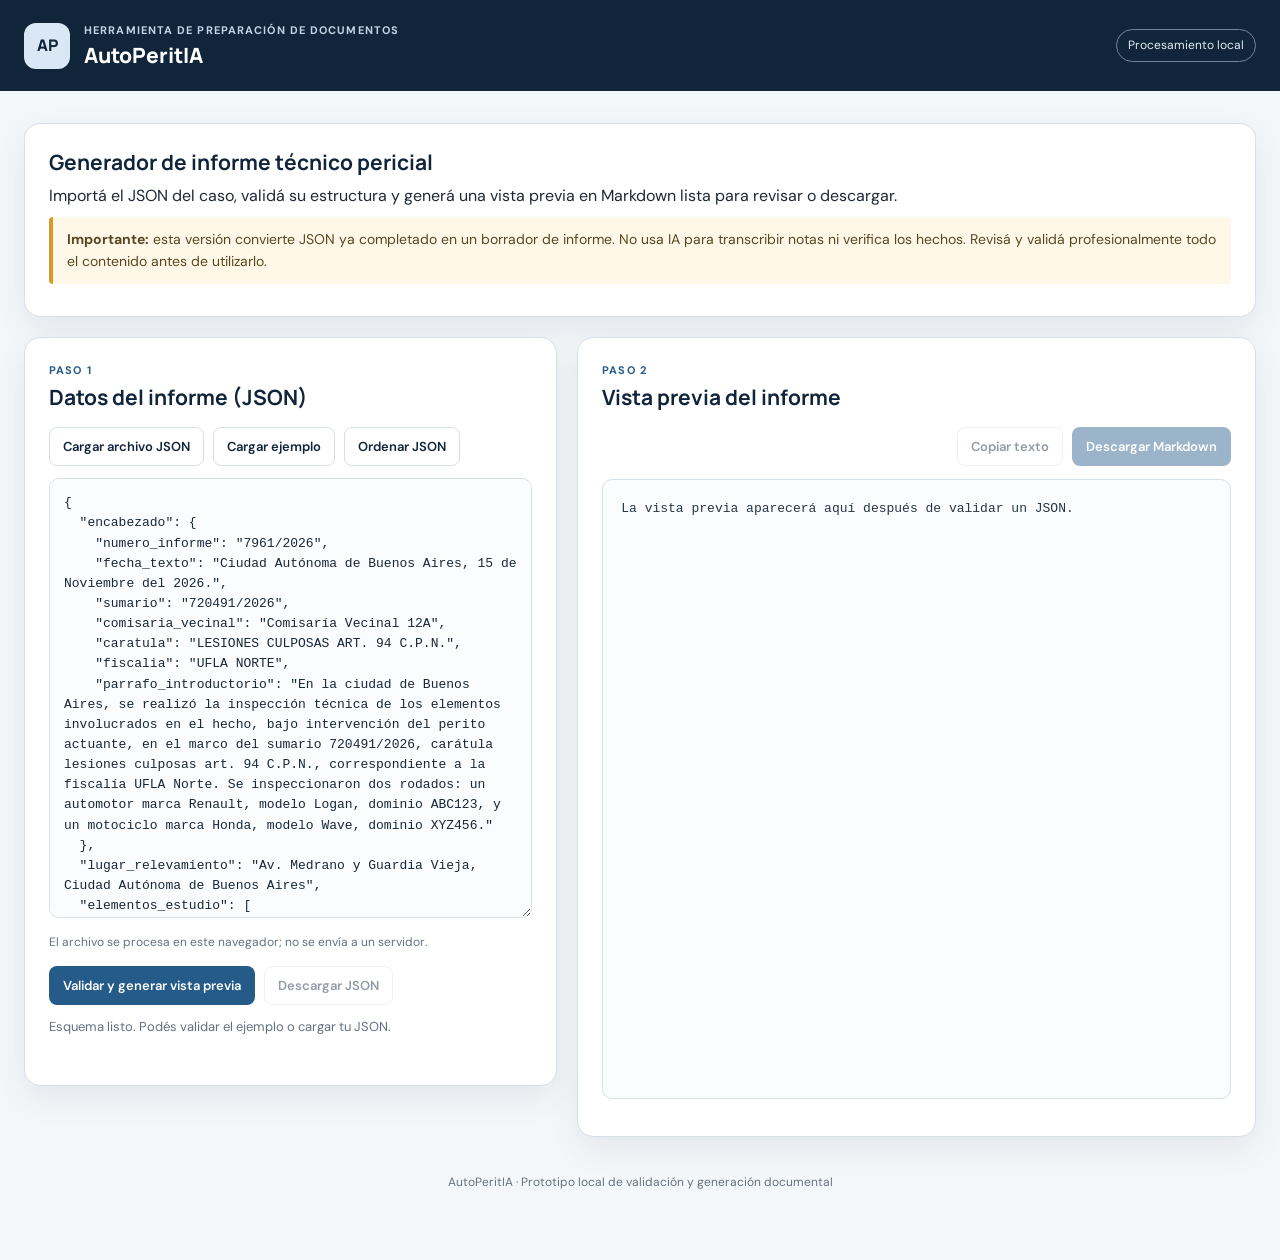
<file: frontend/index.html>
<!doctype html>
<html lang="es">
<head>
  <meta charset="utf-8">
  <meta name="viewport" content="width=device-width, initial-scale=1">
  <meta name="theme-color" content="#10243a">
  <title>AutoPeritIA — Informe técnico pericial</title>
  <link rel="stylesheet" href="styles.css">
</head>
<body>
  <header class="topbar">
    <div class="brand-mark" aria-hidden="true">AP</div>
    <div><p class="eyebrow">Herramienta de preparación de documentos</p><h1>AutoPeritIA</h1></div>
    <span class="local-badge">Procesamiento local</span>
  </header>
  <main>
    <section class="intro panel">
      <h2>Generador de informe técnico pericial</h2>
      <p>Importá el JSON del caso, validá su estructura y generá una vista previa en Markdown lista para revisar o descargar.</p>
      <p class="notice"><strong>Importante:</strong> esta versión convierte JSON ya completado en un borrador de informe. No usa IA para transcribir notas ni verifica los hechos. Revisá y validá profesionalmente todo el contenido antes de utilizarlo.</p>
    </section>

    <section class="workspace">
      <div class="panel input-panel">
        <div class="section-heading"><div><p class="eyebrow">Paso 1</p><h2>Datos del informe (JSON)</h2></div></div>
        <div class="toolbar">
          <label class="button secondary" for="file-input">Cargar archivo JSON</label>
          <input id="file-input" type="file" accept="application/json,.json" hidden>
          <button id="load-example" class="button secondary" type="button">Cargar ejemplo</button>
          <button id="format-json" class="button secondary" type="button">Ordenar JSON</button>
        </div>
        <label class="sr-only" for="json-input">Pegá el contenido del JSON</label>
        <textarea id="json-input" spellcheck="false" aria-describedby="json-help" placeholder="Pegá aquí un JSON con la estructura de data/schema_pericia.json"></textarea>
        <p id="json-help" class="hint">El archivo se procesa en este navegador; no se envía a un servidor.</p>
        <div class="actions">
          <button id="validate" class="button primary" type="button">Validar y generar vista previa</button>
          <button id="download-json" class="button secondary" type="button" disabled>Descargar JSON</button>
        </div>
        <div id="status" class="status" role="status" aria-live="polite"></div>
        <ul id="errors" class="errors" aria-live="polite"></ul>
      </div>

      <div class="panel preview-panel">
        <div class="section-heading"><div><p class="eyebrow">Paso 2</p><h2>Vista previa del informe</h2></div></div>
        <div class="toolbar preview-toolbar">
          <button id="copy-report" class="button secondary" type="button" disabled>Copiar texto</button>
          <button id="download-report" class="button primary" type="button" disabled>Descargar Markdown</button>
        </div>
        <pre id="report-preview" class="report-preview" tabindex="0">La vista previa aparecerá aquí después de validar un JSON.</pre>
      </div>
    </section>
    <footer><p>AutoPeritIA · Prototipo local de validación y generación documental</p></footer>
  </main>
  <script src="app.js" defer></script>
</body>
</html>
</file>
<file: frontend/styles.css>
@import url('https://fonts.googleapis.com/css2?family=DM+Sans:wght@400;500;600;700&family=Manrope:wght@500;600;700;800&display=swap');

:root{color-scheme:light;--navy:#10243a;--blue:#245b89;--pale:#eef4f8;--line:#d7e0e8;--text:#1e2935;--muted:#627181;--green:#14734b;--red:#a02f2f;--shadow:0 12px 32px rgba(22,45,68,.08)}
*{box-sizing:border-box}
body{margin:0;background:#f4f7fa;color:var(--text);font-family:'DM Sans',system-ui,sans-serif;line-height:1.55}
.topbar{background:var(--navy);color:#fff;padding:22px max(24px,calc((100vw - 1440px)/2));display:flex;align-items:center;gap:14px}
.brand-mark{width:46px;height:46px;border-radius:12px;background:#d9e8f4;color:var(--navy);display:grid;place-items:center;font-family:Manrope,sans-serif;font-weight:800}
.topbar h1{font:800 21px Manrope,sans-serif;margin:0}.topbar .eyebrow{margin:0 0 2px;color:#c3d4e4}.local-badge{margin-left:auto;border:1px solid #6f879c;border-radius:99px;padding:6px 11px;font-size:12px;color:#e3edf6}
main{max-width:1440px;margin:32px auto;padding:0 24px}.panel{background:#fff;border:1px solid var(--line);border-radius:16px;box-shadow:var(--shadow);padding:24px}.intro{margin-bottom:20px}.intro h2,.section-heading h2{font:700 21px Manrope,sans-serif;margin:0 0 8px;color:var(--navy)}.intro p{margin:8px 0}.notice{background:#fff8e8;border-left:4px solid #d59a28;padding:12px 14px;border-radius:4px;color:#594721;font-size:14px}.workspace{display:grid;grid-template-columns:minmax(350px,.88fr) minmax(420px,1.12fr);gap:20px;align-items:start}.section-heading{display:flex;justify-content:space-between;align-items:center;margin-bottom:16px}.section-heading h2{margin-bottom:0}.eyebrow{color:var(--blue);text-transform:uppercase;letter-spacing:.1em;font-size:11px;font-weight:700;margin:0 0 4px}.toolbar,.actions{display:flex;gap:9px;flex-wrap:wrap;margin-bottom:12px}.button{font:600 13px 'DM Sans',sans-serif;border:1px solid transparent;border-radius:8px;padding:10px 13px;cursor:pointer;text-decoration:none;display:inline-flex;align-items:center;justify-content:center;transition:background .15s,transform .15s}.button:hover:not(:disabled){transform:translateY(-1px)}.button:disabled{opacity:.45;cursor:not-allowed}.primary{background:var(--blue);color:#fff}.primary:hover:not(:disabled){background:#194a73}.secondary{background:#fff;border-color:var(--line);color:var(--navy)}.secondary:hover:not(:disabled){background:var(--pale)}textarea{width:100%;height:440px;resize:vertical;border:1px solid var(--line);border-radius:10px;padding:14px;font:13px/1.55 ui-monospace,SFMono-Regular,Consolas,monospace;color:#17283a;background:#fbfcfd;outline:none}textarea:focus{border-color:var(--blue);box-shadow:0 0 0 3px #245b8917}.hint{font-size:12px;color:var(--muted);margin:7px 0 14px}.actions{margin:12px 0 0}.status{margin-top:12px;color:var(--muted);font-size:13px;min-height:20px}.status.success{color:var(--green)}.status.error{color:var(--red)}.errors{padding-left:22px;color:var(--red);font-size:12px;max-height:160px;overflow:auto}.report-preview{height:620px;overflow:auto;white-space:pre-wrap;overflow-wrap:anywhere;background:#fbfcfd;border:1px solid var(--line);border-radius:10px;padding:18px;font:13px/1.65 ui-monospace,SFMono-Regular,Consolas,monospace;color:#273747}.preview-toolbar{justify-content:flex-end}footer{text-align:center;color:var(--muted);font-size:12px;padding:24px}.sr-only{position:absolute;width:1px;height:1px;padding:0;margin:-1px;overflow:hidden;clip:rect(0,0,0,0);white-space:nowrap;border:0}
@media(max-width:900px){.workspace{grid-template-columns:1fr}.report-preview{height:480px}}
@media(max-width:560px){main{margin:18px auto;padding:0 12px}.panel{padding:17px}.topbar{padding:16px}.local-badge{font-size:10px}.toolbar .button,.actions .button{flex:1}textarea{height:360px}}
</file>
